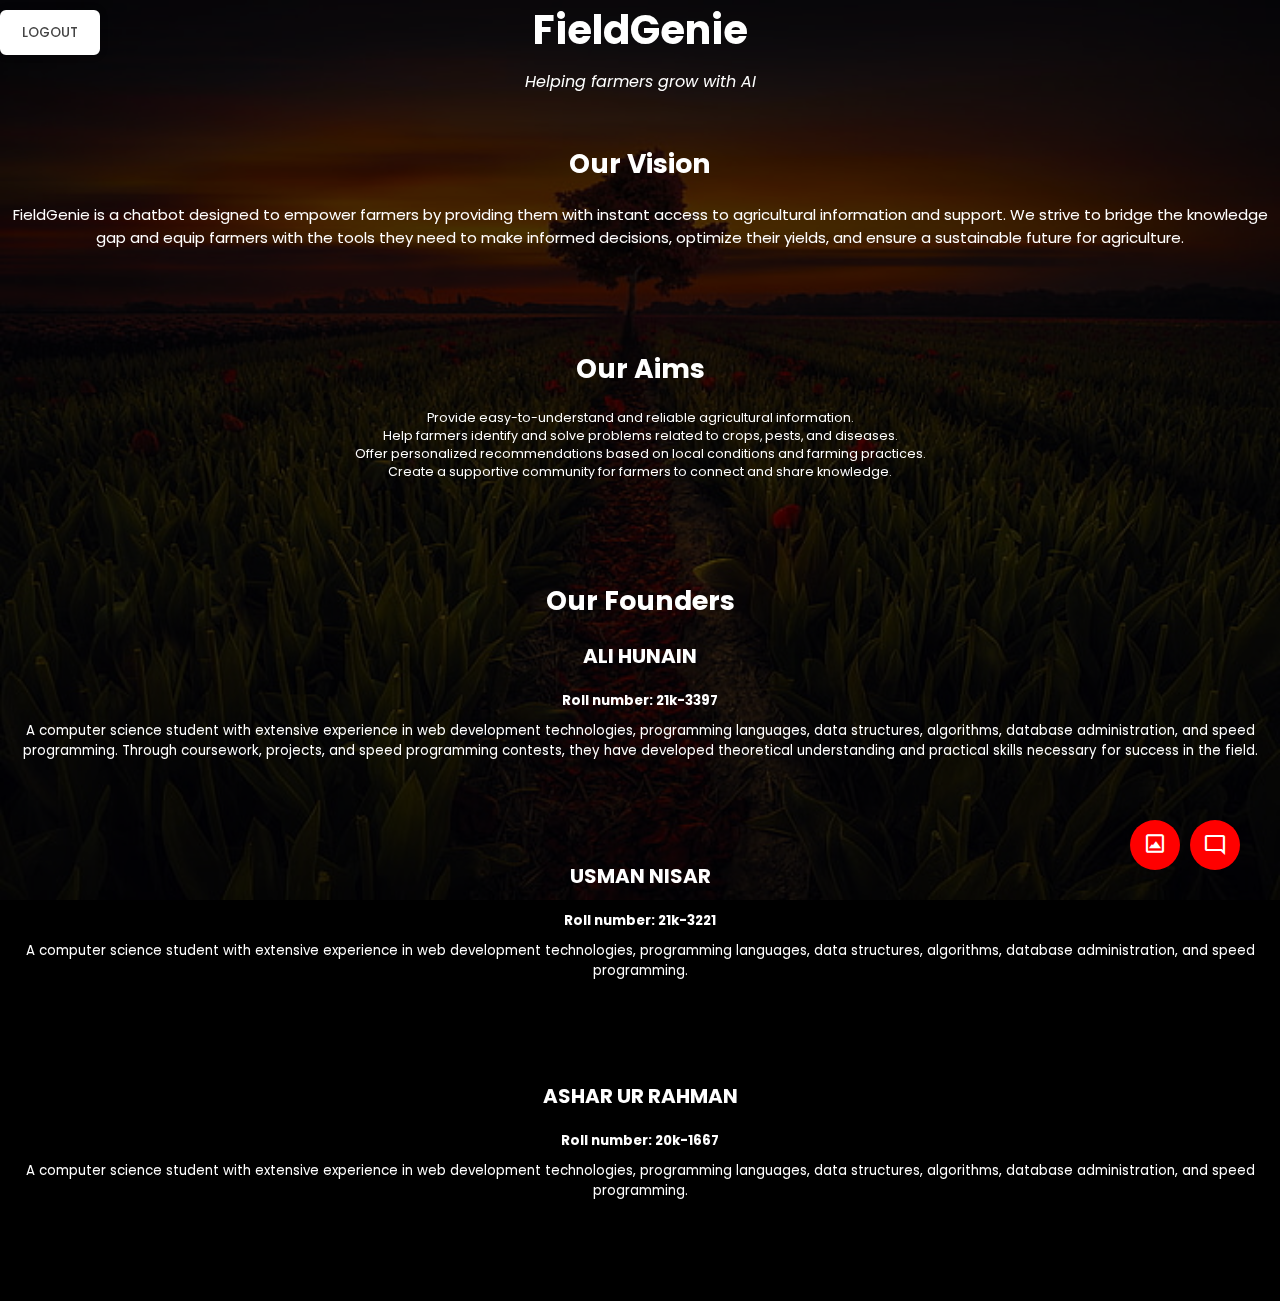
<file: chatbot.html>
<!Doctype html>
<html lang="en" dir="ltr">

<head>
    <meta charset="uft-8">
    <title>FieldGenie</title>
    <link rel="stylesheet" href="style.css">
    <meta name="viewport" content="width=device-width, initial-scale=1.0">
    <link rel="stylesheet"
        href="https://fonts.googleapis.com/css2?family=Material+Symbols+Outlined:opsz,wght,FILL,GRAD@48,400,0,0" />
    <!-- <script src="script.js" defer></script> -->
    <link href='https://unpkg.com/boxicons@2.1.4/css/boxicons.min.css' rel='stylesheet'>
</head>

<body>

    <div class="background-image">
        <img src="field.jpg">
    </div>

    <div class="container">
        <header>
            <h1 class="logo">FieldGenie</h1>
            <p class="tagline">Helping farmers grow with AI</p>
        </header>

        <section class="section vision">
            <h2>Our Vision</h2>
            <p>FieldGenie is a chatbot designed to empower farmers by providing them with instant access to agricultural
                information and support. We strive to bridge the knowledge gap and equip farmers with the tools they
                need to make informed decisions, optimize their yields, and ensure a sustainable future for agriculture.
            </p>
        </section>

        <section class="section aims hidden">
            <h2>Our Aims</h2>
            <ul>
                <li>Provide easy-to-understand and reliable agricultural information.</li>
                <li>Help farmers identify and solve problems related to crops, pests, and diseases.</li>
                <li>Offer personalized recommendations based on local conditions and farming practices.</li>
                <li>Create a supportive community for farmers to connect and share knowledge.</li>
            </ul>
        </section>

        <section class="section founder hidden">
            <h2>Our Founders</h2>

            <div class="founders">
                <div class="founder-info">
                    <h3>ALI HUNAIN</h3>
                    <h4>Roll number: 21k-3397</h4>
                    <p>A computer science student with extensive experience in web
                        development technologies, programming languages, data
                        structures, algorithms, database administration, and speed
                        programming. Through coursework, projects, and speed
                        programming contests, they have developed theoretical
                        understanding and practical skills necessary for success in the field. </p>
                </div>

                <div class="founder-info">
                    <h3>USMAN NISAR</h3>
                    <h4>Roll number: 21k-3221</h4>
                    <p>A computer science student with extensive experience in web
                        development technologies, programming languages, data
                        structures, algorithms, database administration, and speed
                        programming.</p>
                </div>

                <div class="founder-info">
                    <h3>ASHAR UR RAHMAN</h3>
                    <h4>Roll number: 20k-1667</h4>
                    <p>A computer science student with extensive experience in web
                        development technologies, programming languages, data
                        structures, algorithms, database administration, and speed
                        programming. </p>
                </div>
            </div>

        </section>

    </div>


    <script type="importmap">
        {
          "imports": {
            "@google/generative-ai": "https://esm.run/@google/generative-ai"
          }
        }
    </script>

    <script type="module">
        import { GoogleGenerativeAI } from "@google/generative-ai";
        const genAI = new GoogleGenerativeAI('AIzaSyBlbgVMq6W849PT9WAnHZZghMKtIq8RtAY');

        const chatInput = document.querySelector(".chat-input textarea");
        const sendChatBtn = document.querySelector(".chat-input span");
        const chatbox = document.querySelector(".chatbox");
        const chatbotToggler = document.querySelector(".chatbot-toggler");
        const chatbotCloseBtn = document.querySelector(".close-btn");




        let userMessage;
        const inputInitHeight = chatInput.scrollHeight;

        async function runModel(prompt) {

            const model = genAI.getGenerativeModel({ model: "gemini-pro" });

            const result = await model.generateContent(prompt);
            const response = await result.response;
            const text = await response.text();
            return text;
        }

        const createChatLi = (message, className) => {
            const chatLi = document.createElement("li");
            chatLi.classList.add("chat", className);
            let chatContent = className === "outgoing" ? `<p></p>` : `<span class="material-symbols-outlined">smart_toy</span><p></p>`;
            chatLi.innerHTML = chatContent;
            chatLi.querySelector("p").textContent = message;
            return chatLi;
        }

        const generateResponse = async (chatElement, userMessage) => {
            const messageElement = chatElement.querySelector("p");
            try {
                const answer = await runModel(userMessage);
                messageElement.textContent = answer;
            } catch (error) {
                console.error("Failed to generate response:", error);
                messageElement.textContent = "Sorry, something went wrong.";
            }
            chatbox.scrollTo(0, chatbox.scrollHeight);
        }

        const handleChat = () => {
            userMessage = chatInput.value.trim();
            if (!userMessage) return;
            chatInput.value = "";
            chatInput.style.height = `${inputInitHeight}px`;

            chatbox.appendChild(createChatLi(userMessage, "outgoing"));
            chatbox.scrollTo(0, chatbox.scrollHeight);

            setTimeout(() => {
                const incomingChatLi = createChatLi("Thinking...", "incoming")
                chatbox.appendChild(incomingChatLi);
                chatbox.scrollTo(0, chatbox.scrollHeight);
                generateResponse(incomingChatLi, userMessage);
            }, 600)
        }

        chatInput.addEventListener("input", () => {

            chatInput.style.height = `${inputInitHeight}px`;
            chatInput.style.height = `${chatInput.scrollHeight}px`;
        });

        chatInput.addEventListener("keydown", (e) => {
            if (e.key === "Enter") {
                if (e.shiftKey) {
                    chatInput.value += "\n";
                    e.preventDefault();
                } else {
                    e.preventDefault();
                    handleChat();
                }
            }
        });


        sendChatBtn.addEventListener("click", handleChat);
        chatbotCloseBtn.addEventListener("click", () => document.body.classList.remove("show-chatbot"));
        chatbotToggler.addEventListener("click", () => document.body.classList.toggle("show-chatbot"));
        document.getElementById('submit').addEventListener('click', function () {
            alert('Are you sure you want to log out?');
            window.location.href = "index.html"; // Redirect to login page after confirmation
        });
        document.getElementById("img").addEventListener("click", function () {
            window.location.href = "imageclass.html";
        });


    </script>



    <button class="chatbot-toggler">
        <span class="material-symbols-outlined">mode_comment</span>
        <span class="material-symbols-outlined">close</span>
    </button>
    <div class="chatbot">
        <header>
            <h2>FieldGenie</h2>
            <span class="close-btn material-symbols-outlined">close</span>
        </header>
        <ul class="chatbox">
            <li class="chat incoming">
                <span class="material-symbols-outlined">smart_toy</span>
                <p>Hi there 👋<br>How can I help you today?</p>
            </li>
        </ul>
        <div class="chat-input">
            <textarea placeholder="Enter a message..." spellcheck="false" required></textarea>
            <span id="send-btn" class="material-symbols-outlined">send</span>
        </div>
    </div>

    <button id="submit" type="submit" class="btni">LOGOUT</button>
    <!-- <button id="image-class" type="submit" class="image-class" >IMG_C</button> -->
    <button class="image-class">
        <a href="#" id="img"><i class='bx bx-image-alt'></i></a>
    </button>

</body>

</html>
</file>
<file: style.css>
@import url('https://fonts.googleapis.com/css2?family=Poppins:wght@400;500;600&display=swap');
* {
  margin: 0;
  padding: 0;
  box-sizing: border-box;
  font-family: "Poppins", sans-serif;
  font-size: smaller;
}
.background-image img{
    
/*     background-image: URL("field.jpg"); */
    background-repeat: no-repeat;
    background-position: center;
    background-size: cover;
    opacity: 0.3; 
    position: fixed;
    top: 0;
    left: 0;
    width: 100%;
    height: 100%;
    z-index: -1; 
}


  
  
body {
    font-family: Arial, sans-serif;
    margin: 0;
    overflow-y: scroll; 
    scroll-behavior:auto; 
  }
  
  .container {
    display:contents;
    flex-direction: column;
    align-items: center;
    padding: 0px 0;
    color: #fff; 
    text-align: center;
  }
  
  
  header {
    margin-bottom: 50px;
    color: white;
  }
  
  .logo {
    font-size: 3rem;
    margin-bottom: 10px;
  }
  
  .tagline {
    font-size: 1.2rem;
    font-style: italic;
  }
  
  
  .section {
    margin-bottom: 100px; 
    font-size: large;
  }
  
  h2 {
    font-size: 2rem;
    margin-bottom: 20px;
  }
  
  p {
    line-height: 1.5;
  }
  

  
  .scroll-indicator {
    position:relative;
    right: 20px;
    bottom: 20px;

    
}  
  

.background-data {
    color:#fff
}
.founder-info{
    margin-bottom: 100px; 
    font-size: medium;
} 
    h3{
        font-size: 1.5rem;
        margin-bottom: 20px;
    }
    h4{
    font-size: 1.0rem;
    margin-bottom: 10px;
    }
    p{
        line-height: 1.5;
    }

body {
 background: #000000;
 
}
.chatbot-toggler {
    position: fixed;
    right: 40px;
    bottom: 30px;
    height: 50px;
    width: 50px;
    color: #fff;
    border: none;
    display: flex;
    align-items: center;
    justify-content: center;
    outline: none;
    cursor: pointer;
    background: red;
    border-radius: 50%;
    transition: all 0.2s ease;


}
.show-chatbot .chatbot-toggler {
    transform: rotate(90deg);
}


.chatbot-toggler span{
    position: absolute;

}
.show-chatbot .chatbot-toggler span:first-child,
.chatbot-toggler span:last-child {
    opacity: 0;
}
.show-chatbot .chatbot-toggler span:last-child {
    opacity: 1;

}
.chatbot {
    position: fixed;
    right: 35px;
    bottom: 90px; /*change from 100 to 50 */
    width: 390px;
    transform: scale(0.5);
    opacity: 0;
    pointer-events: none;
    overflow: hidden;
    background: rgb(29, 27, 27);
    color: rgb(245, 239, 241);
    border-radius: 15px;
    transform-origin: bottom right;
    box-shadow: 0 0 128px 0 rgba(0,0,0,0.1),
                0 32px 64px -48px rgba(0,0,0,0.5);/*want something else*/
    transition: all 0.1s ease;
}
.show-chatbot .chatbot{
    transform: scale(1);
    opacity: 1;
    pointer-events: auto;

}
.chatbot header{
    background: red;
    padding:  16px 0;
    text-align: center ;
    position: relative;
}
.chatbot header h2{
    color: #fff;
    font-size: 1.8rem;
}
.chatbot header span{
    position: absolute;
    right: 20px;
    top: 50%;
    color: #fff;
    cursor: pointer;
    display: none;
    transform: translateY(-50%);
}
.chatbot .chatbox {
    height: 370px; /* changed acordingly */
    overflow-y: auto;
    padding: 25px 20px 70px;
}
.chatbox .chat {
    display: flex;

}
.chatbox .incoming span{
    height: 30px;
    width: 30px;
    color: #fff;
    align-self: flex-end;
    text-align: center;
    line-height: 30px;
    border-radius: 3.5px;
    margin: 0 10px 7px 0;

}
.chatbox .outgoing {
    margin: 20px 0;
    justify-content: flex-end;

}
.chatbox .chat p {
    color: #fff;
    max-width: 75%;
    white-space: pre-wrap;
    font-size: 0.95rem;
    padding: 12px 16px ;
    border-radius: 10px 10px 0 10px;
    background: red;

}
.chatbox .chat p.error{
    color: red;
    background: #f5eeee;
}
.chatbox .incoming p{
    color: rgb(253, 253, 253);
    background: #484c4e;
    border-radius: 10px 10px 10px 0;

    
}
.chatbot .chat-input {
    position: absolute;
    bottom: 0;
    width: 100%;
    display: flex;
    gap: 5px;
    background: #fff;
    padding: 5px 20px;
    border-top: 1px solid red ;
}
.chat-input textarea {
    height: 55px;
    width: 100%;
    border: none;
    outline: none;
    max-height: 180px;
    font-size: 0.95rem;
    resize: none;
    padding: 16px 15px 16px 0;
}
.chat-input span{
    align-self: flex-end;
    height: 55px;
    line-height: 55px;
    color: rgb(248, 3, 3);
    font-size: 1.35rem;
    cursor: pointer;
    visibility: hidden;
}
.chat-input textarea:valid ~ span{
    visibility: visible;
}

.btni {
    position: fixed;
    /* right: 10px; */
    top: 10px;
    /* width: 100%; */
    height: 45px;
    display: inline-block;
    background: white;
    border: 2px solid white;
    border-radius: 6px;
    box-shadow: 0 0 10px rgba(0,0,0, .1);
    color: #444;
    text-decoration: none;
    transition: .5s;
    cursor: pointer;
    font-size: 1.2em;
    justify-content: center;
    text-align: center;
    font-weight: 500;
}
.btni:hover{
    background: transparent;
    color: white;
}

.image-class{
    position: fixed;
    right: 100px;
    bottom: 30px;
    height: 50px;
    width: 50px;
    color: #fff;
    border: none;
    display: flex;
    align-items: center;
    justify-content: center;
    outline: none;
    cursor: pointer;
    background: red;
    border-radius: 50%;
    transition: all 0.2s ease;
}

.image-class a i{
    color: white;
    font-size: x-large;
}

input[type="file"] {
    /* Set display to none to hide the default file input button */
    display:flex;
    height: 45px;
    /* display: inline-block; */
    background: white;
    border: 2px solid white;
    border-radius: 6px;
    box-shadow: 0 0 10px rgba(0,0,0, .1);
    color: #444;
    text-decoration: none;
    transition: .5s;
    cursor: pointer;
    font-size: 1.2em;
    justify-content: center;
    text-align: center;
    font-weight: 500;

    
}
input[type="file"]:hover{
    background: transparent;
    color: white;
}
#preview {
    /* Set maximum width to limit image size */
    max-width: 400px;
    color: white;
    padding-top: 25px;
    padding-bottom: 25px;
    font-size: large;
    /* Add any additional styling you want */
}

button {
    /* Add styling to make the button visually appealing */
    padding: 10px 20px;
    background-color: #4CAF50;
    color: white;
    border: none;
    border-radius: 5px;
    cursor: pointer;
  }
  
  /* Style for when button is hovered over */
  button:hover {
    background-color: #45a049;
  }
  
  /* Style for when button is focused */
  button:focus {
    outline: none;
  }
  
  /* Style for when button is activated */
  button:active {
    background-color: #3e8e41;
}

#results {
    /* Add styling to the results div */
    padding: 10px;
    margin-top: 10px;
    color: white;
    font-size: medium;
    /* Add any additional styling you want */
}

#recommendations{
    padding: 10px;
    margin-top: 10px;
    color: white;
    font-size: medium;
}
  
  

@media(max-width: 490px){
    .chatbot {
        right: 0;
        bottom: 0;
        width: 100%;
        height: 100%;
        border-radius: 0;

    }
    .chatbot .chatbox{
        height: 90%;

    }
    .chatbot header span{
        display: block;
        
    }

    .btni{
        display: block;
    }
}
</file>
